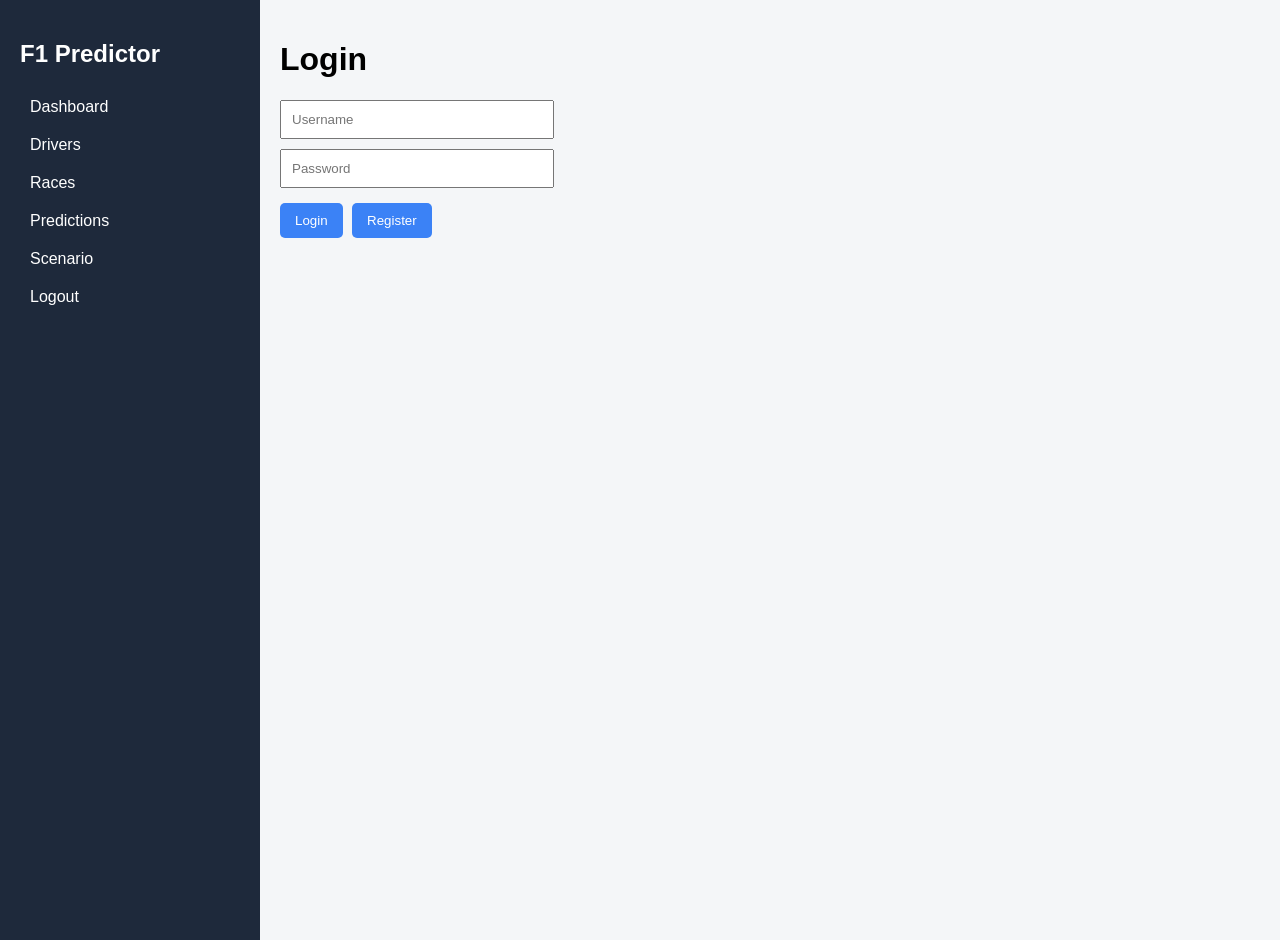
<file: backend-python/ui/index.html>
<!DOCTYPE html>
<html lang="en">
<head>
    <meta charset="UTF-8">
    <title>F1 Predictor System</title>
    <link rel="stylesheet" href="style.css">
</head>
<body>

<div class="container">

    <!-- Sidebar -->
    <div class="sidebar">
        <h2>F1 Predictor</h2>
        <ul>
            <li onclick="showPage('dashboard')">Dashboard</li>
            <li onclick="showPage('drivers')">Drivers</li>
            <li onclick="showPage('races')">Races</li>
            <li onclick="showPage('predictions')">Predictions</li>
            <li onclick="showPage('scenario')">Scenario</li>
            <li onclick="showPage('login')">Logout</li>
        </ul>
    </div>

    <!-- Content -->
    <div class="content">

        <!-- LOGIN -->
        <div id="login" class="page active">
            <h1>Login</h1>
            <input type="text" placeholder="Username">
            <input type="password" placeholder="Password">
            <button onclick="showPage('dashboard')">Login</button>
            <button>Register</button>
        </div>

        <!-- DASHBOARD -->
        <div id="dashboard" class="page">
            <h1>Dashboard</h1>
            <div class="cards">
                <div class="card">Drivers: 20</div>
                <div class="card">Constructors: 10</div>
                <div class="card">Races: 24</div>
                <div class="card">Circuits: 24</div>
            </div>

            <h2>Upcoming Races</h2>
            <table>
                <tr><th>Race</th><th>Date</th></tr>
                <tr><td>Monza</td><td>07-09-2025</td></tr>
                <tr><td>Silverstone</td><td>06-07-2025</td></tr>
            </table>
        </div>

        <!-- DRIVERS -->
        <div id="drivers" class="page">
            <h1>Drivers</h1>
            <button>Add Driver</button>
            <table>
                <tr>
                    <th>ID</th><th>Name</th><th>Nationality</th>
                </tr>
                <tr>
                    <td>1</td><td>Verstappen</td><td>NL</td>
                </tr>
                <tr>
                    <td>2</td><td>Leclerc</td><td>MC</td>
                </tr>
            </table>
        </div>

        <!-- RACES -->
        <div id="races" class="page">
            <h1>Races</h1>
            <button>Add Race</button>
            <table>
                <tr>
                    <th>ID</th><th>Name</th><th>Date</th>
                </tr>
                <tr>
                    <td>1</td><td>Monza</td><td>07-09-2025</td>
                </tr>
                <tr>
                    <td>2</td><td>Silverstone</td><td>06-07-2025</td>
                </tr>
            </table>
        </div>

        <!-- PREDICTIONS -->
        <div id="predictions" class="page">
            <h1>Predictions</h1>

            <button>Predict Championship</button>
            <button>Predict Race</button>

            <h2>Championship</h2>
            <table>
                <tr><th>Driver</th><th>Probability</th></tr>
                <tr><td>Verstappen</td><td>70%</td></tr>
                <tr><td>Leclerc</td><td>20%</td></tr>
            </table>
        </div>

        <!-- SCENARIO -->
        <div id="scenario" class="page">
            <h1>Scenario Simulator</h1>

            <input type="text" placeholder="Scenario Name">
            <input type="text" placeholder="Parameter">
            <input type="text" placeholder="New Value">

            <button>Add Change</button>
            <button>Recalculate</button>

            <h2>Results</h2>
            <p>Champion changes from Verstappen to Leclerc</p>
        </div>

    </div>
</div>

<script>
    function showPage(pageId) {
        document.querySelectorAll('.page').forEach(p => p.classList.remove('active'));
        document.getElementById(pageId).classList.add('active');
    }
</script>

</body>
</html>
</file>
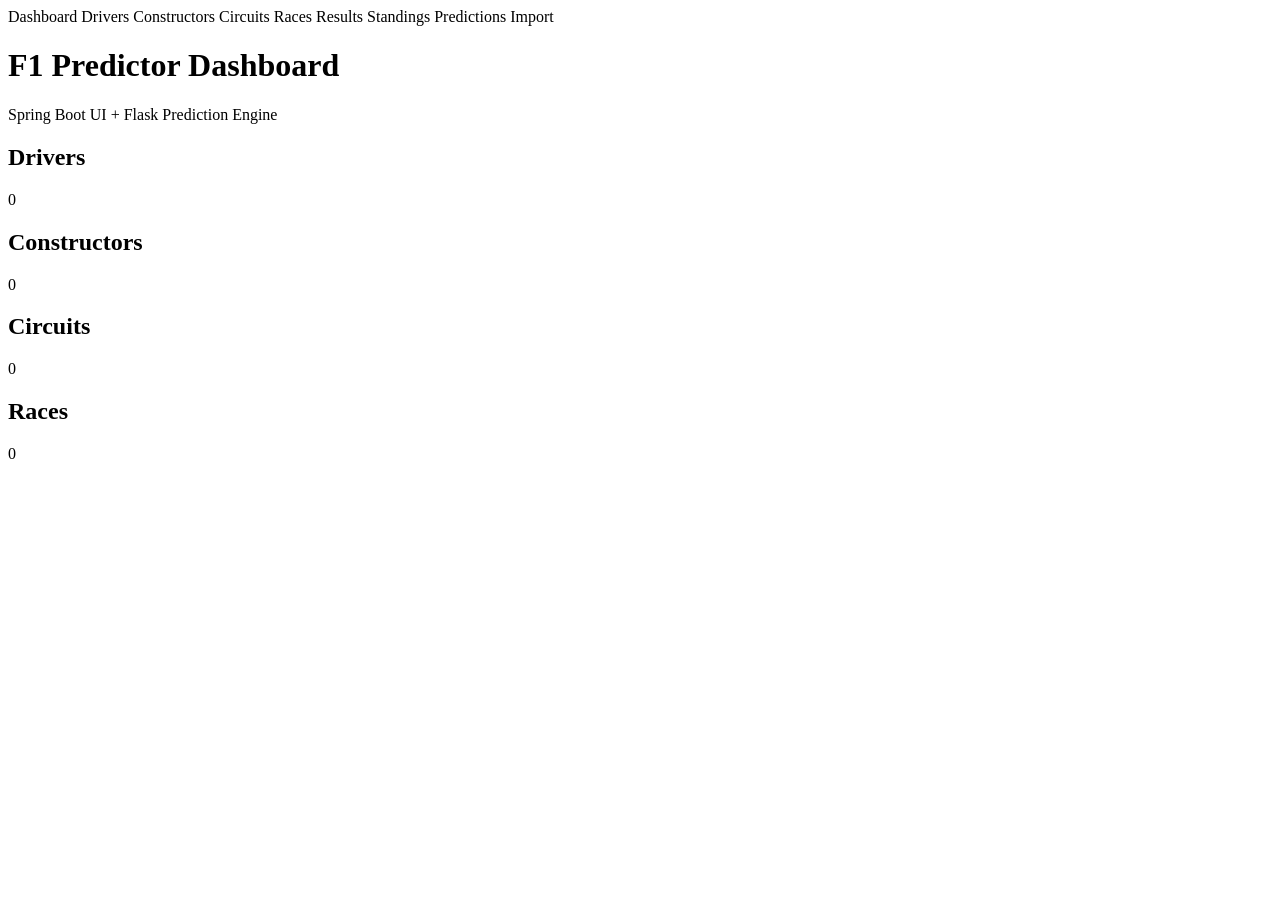
<file: frontend-java/frontend-java/src/main/resources/templates/index.html>
<!DOCTYPE html>
<html xmlns:th="http://www.thymeleaf.org">
<head>
    <title>F1 Predictor Dashboard</title>
    <link rel="stylesheet" th:href="@{/css/style.css}">
</head>
<body>
<div class="navbar">
    <a th:href="@{/}">Dashboard</a>
    <a th:href="@{/drivers}">Drivers</a>
    <a th:href="@{/constructors}">Constructors</a>
    <a th:href="@{/circuits}">Circuits</a>
    <a th:href="@{/races}">Races</a>
    <a th:href="@{/results}">Results</a>
    <a th:href="@{/standings}">Standings</a>
    <a th:href="@{/predictions}">Predictions</a>
    <a th:href="@{/import}">Import</a>
</div>

<div class="container">
    <h1>F1 Predictor Dashboard</h1>
    <p class="small-text">Spring Boot UI + Flask Prediction Engine</p>

    <div class="cards">
        <div class="card">
            <h2>Drivers</h2>
            <p th:text="${driverCount}">0</p>
        </div>
        <div class="card">
            <h2>Constructors</h2>
            <p th:text="${constructorCount}">0</p>
        </div>
        <div class="card">
            <h2>Circuits</h2>
            <p th:text="${circuitCount}">0</p>
        </div>
        <div class="card">
            <h2>Races</h2>
            <p th:text="${raceCount}">0</p>
        </div>
    </div>
</div>
</body>
</html>
</file>
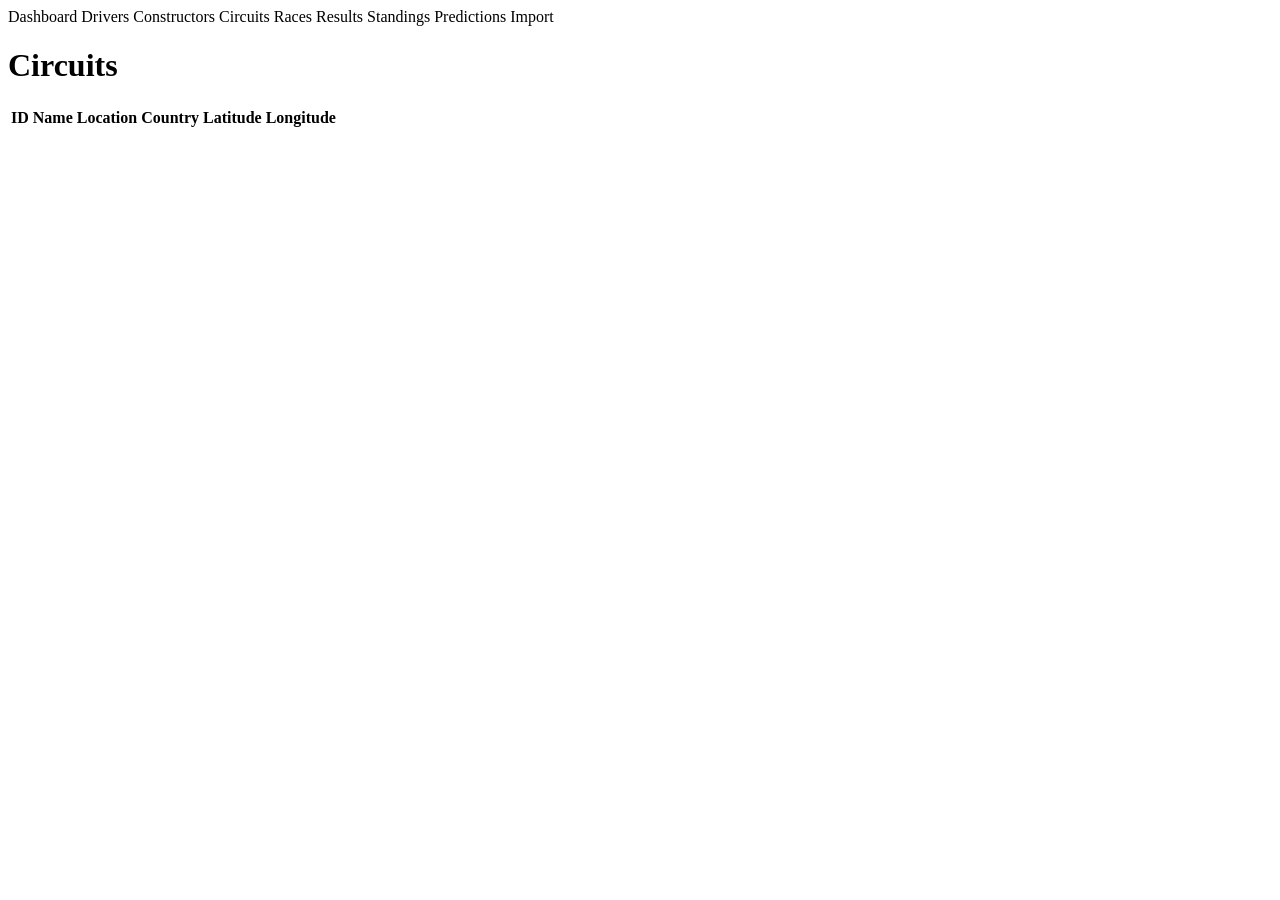
<file: frontend-java/frontend-java/src/main/resources/templates/circuits.html>
<!DOCTYPE html>
<html xmlns:th="http://www.thymeleaf.org">
<head>
    <title>Circuits</title>
    <link rel="stylesheet" th:href="@{/css/style.css}">
</head>
<body>
<div class="navbar">
    <a th:href="@{/}">Dashboard</a>
    <a th:href="@{/drivers}">Drivers</a>
    <a th:href="@{/constructors}">Constructors</a>
    <a th:href="@{/circuits}">Circuits</a>
    <a th:href="@{/races}">Races</a>
    <a th:href="@{/results}">Results</a>
    <a th:href="@{/standings}">Standings</a>
    <a th:href="@{/predictions}">Predictions</a>
    <a th:href="@{/import}">Import</a>
</div>

<div class="container">
    <h1>Circuits</h1>

    <table>
        <thead>
        <tr>
            <th>ID</th>
            <th>Name</th>
            <th>Location</th>
            <th>Country</th>
            <th>Latitude</th>
            <th>Longitude</th>
        </tr>
        </thead>
        <tbody>
        <tr th:each="circuit : ${circuits}">
            <td th:text="${circuit.circuit_id}"></td>
            <td th:text="${circuit.name}"></td>
            <td th:text="${circuit.location}"></td>
            <td th:text="${circuit.country}"></td>
            <td th:text="${circuit.lat}"></td>
            <td th:text="${circuit.lng}"></td>
        </tr>
        </tbody>
    </table>
</div>
</body>
</html>
</file>
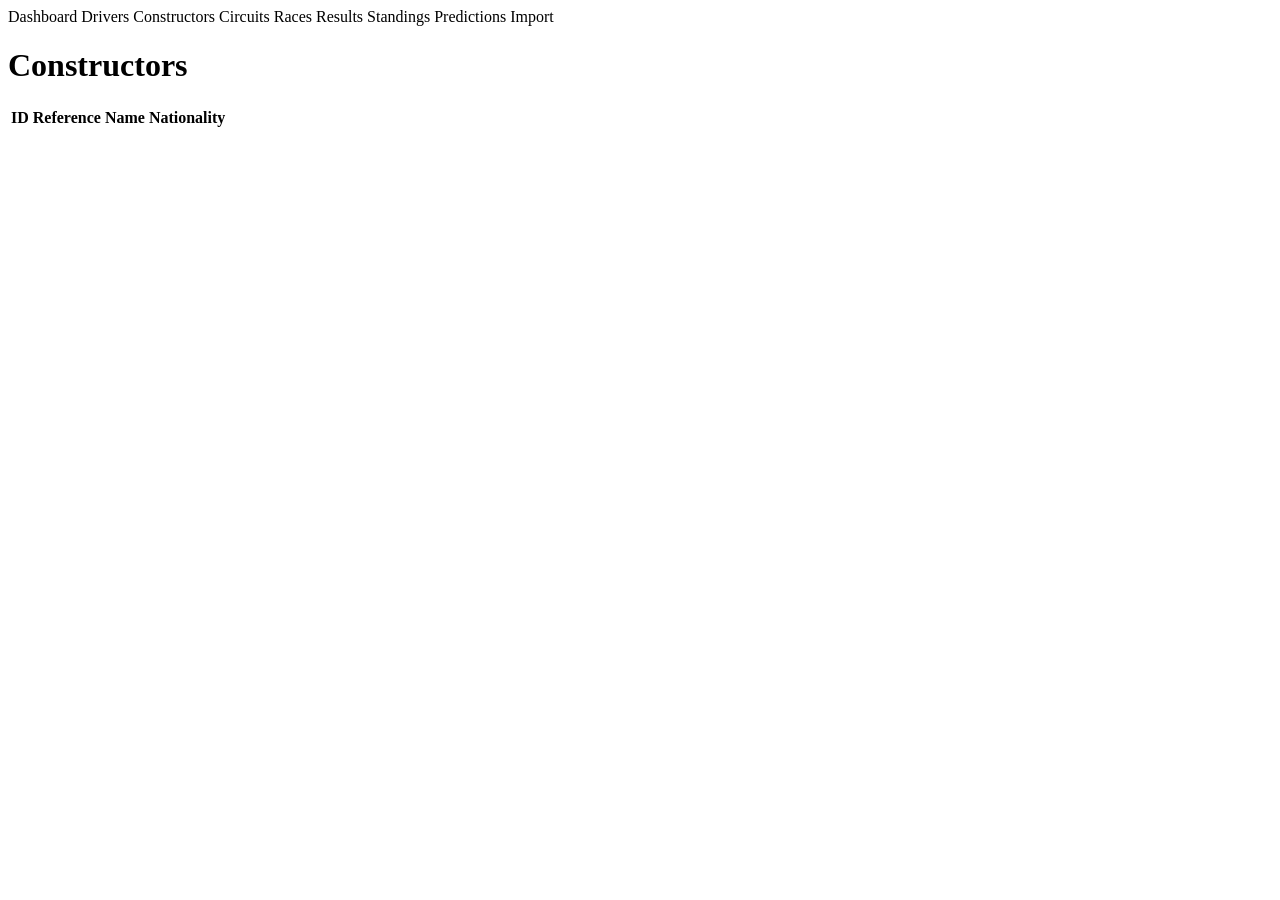
<file: frontend-java/frontend-java/src/main/resources/templates/constructors.html>
<!DOCTYPE html>
<html xmlns:th="http://www.thymeleaf.org">
<head>
    <title>Constructors</title>
    <link rel="stylesheet" th:href="@{/css/style.css}">
</head>
<body>
<div class="navbar">
    <a th:href="@{/}">Dashboard</a>
    <a th:href="@{/drivers}">Drivers</a>
    <a th:href="@{/constructors}">Constructors</a>
    <a th:href="@{/circuits}">Circuits</a>
    <a th:href="@{/races}">Races</a>
    <a th:href="@{/results}">Results</a>
    <a th:href="@{/standings}">Standings</a>
    <a th:href="@{/predictions}">Predictions</a>
    <a th:href="@{/import}">Import</a>
</div>

<div class="container">
    <h1>Constructors</h1>

    <table>
        <thead>
        <tr>
            <th>ID</th>
            <th>Reference</th>
            <th>Name</th>
            <th>Nationality</th>
        </tr>
        </thead>
        <tbody>
        <tr th:each="constructor : ${constructors}">
            <td th:text="${constructor.constructor_id}"></td>
            <td th:text="${constructor.constructor_ref}"></td>
            <td th:text="${constructor.name}"></td>
            <td th:text="${constructor.nationality}"></td>
        </tr>
        </tbody>
    </table>
</div>
</body>
</html>
</file>
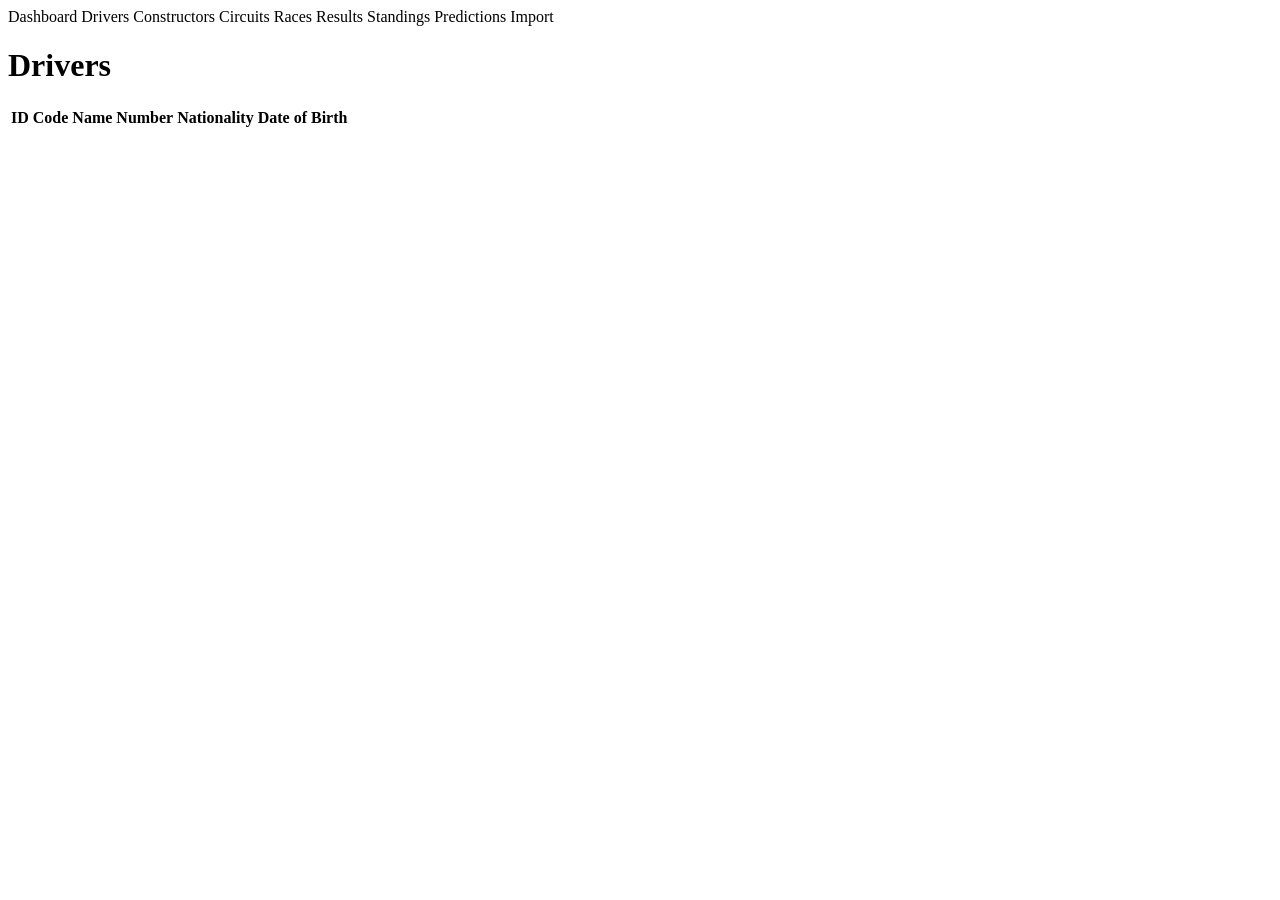
<file: frontend-java/frontend-java/src/main/resources/templates/drivers.html>
<!DOCTYPE html>
<html xmlns:th="http://www.thymeleaf.org">
<head>
    <title>Drivers</title>
    <link rel="stylesheet" th:href="@{/css/style.css}">
</head>
<body>
<div class="navbar">
    <a th:href="@{/}">Dashboard</a>
    <a th:href="@{/drivers}">Drivers</a>
    <a th:href="@{/constructors}">Constructors</a>
    <a th:href="@{/circuits}">Circuits</a>
    <a th:href="@{/races}">Races</a>
    <a th:href="@{/results}">Results</a>
    <a th:href="@{/standings}">Standings</a>
    <a th:href="@{/predictions}">Predictions</a>
    <a th:href="@{/import}">Import</a>
</div>

<div class="container">
    <h1>Drivers</h1>

    <table>
        <thead>
        <tr>
            <th>ID</th>
            <th>Code</th>
            <th>Name</th>
            <th>Number</th>
            <th>Nationality</th>
            <th>Date of Birth</th>
        </tr>
        </thead>
        <tbody>
        <tr th:each="driver : ${drivers}">
            <td th:text="${driver.driver_id}"></td>
            <td th:text="${driver.code}"></td>
            <td th:text="${driver.fullName}"></td>
            <td th:text="${driver.number}"></td>
            <td th:text="${driver.nationality}"></td>
            <td th:text="${driver.dob}"></td>
        </tr>
        </tbody>
    </table>
</div>
</body>
</html>
</file>
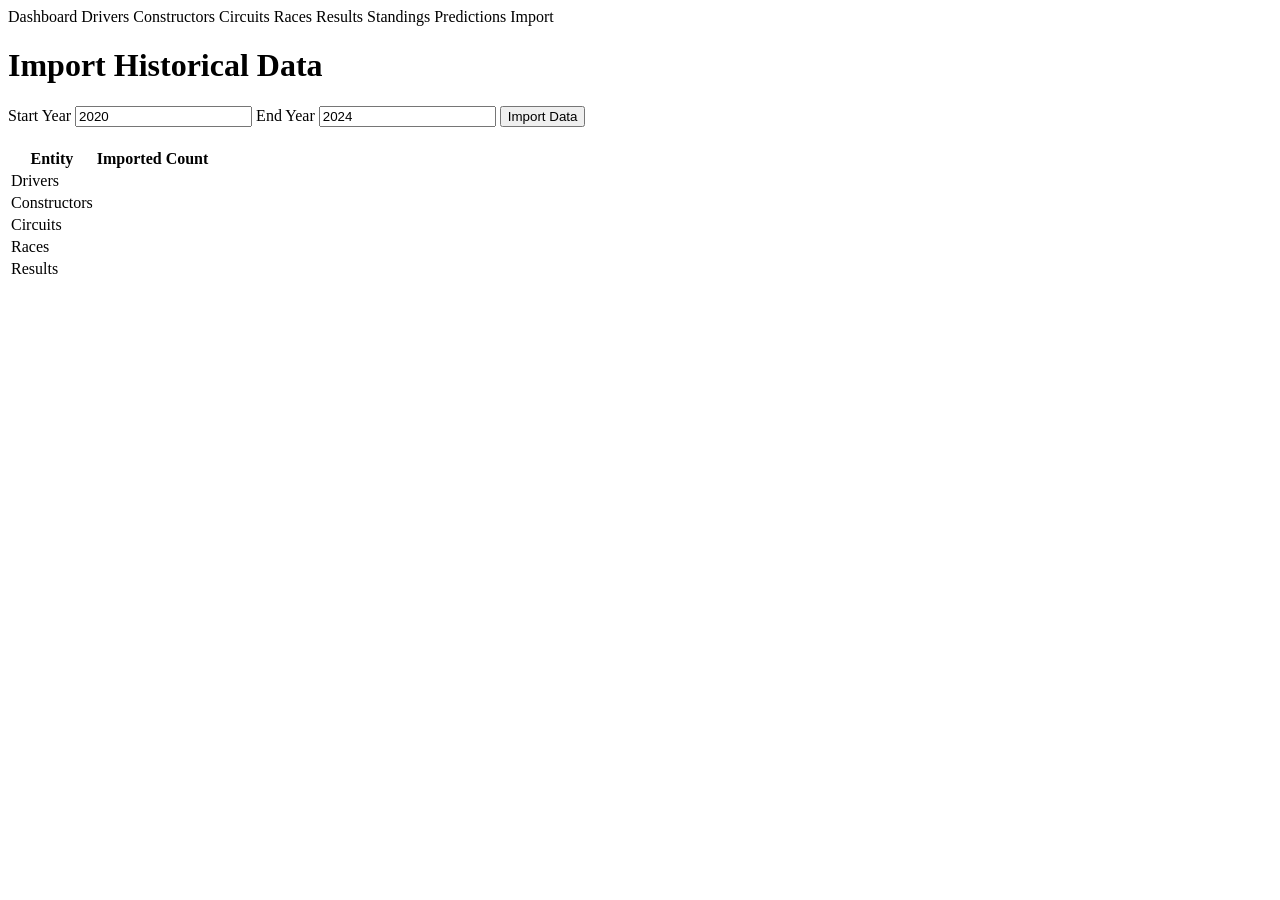
<file: frontend-java/frontend-java/src/main/resources/templates/import.html>
<!DOCTYPE html>
<html xmlns:th="http://www.thymeleaf.org">
<head>
    <title>Import Historical Data</title>
    <link rel="stylesheet" th:href="@{/css/style.css}">
</head>
<body>
<div class="navbar">
    <a th:href="@{/}">Dashboard</a>
    <a th:href="@{/drivers}">Drivers</a>
    <a th:href="@{/constructors}">Constructors</a>
    <a th:href="@{/circuits}">Circuits</a>
    <a th:href="@{/races}">Races</a>
    <a th:href="@{/results}">Results</a>
    <a th:href="@{/standings}">Standings</a>
    <a th:href="@{/predictions}">Predictions</a>
    <a th:href="@{/import}">Import</a>
</div>

<div class="container">
    <h1>Import Historical Data</h1>

    <form method="post" th:action="@{/import}">
        <label for="startYear">Start Year</label>
        <input type="number" id="startYear" name="startYear" value="2020" required>

        <label for="endYear">End Year</label>
        <input type="number" id="endYear" name="endYear" value="2024" required>

        <button type="submit">Import Data</button>
    </form>

    <div class="section" th:if="${importResponse != null}">
        <h2 th:text="${importResponse.message}"></h2>

        <table>
            <thead>
            <tr>
                <th>Entity</th>
                <th>Imported Count</th>
            </tr>
            </thead>
            <tbody>
            <tr>
                <td>Drivers</td>
                <td th:text="${importResponse.summary['drivers']}"></td>
            </tr>
            <tr>
                <td>Constructors</td>
                <td th:text="${importResponse.summary['constructors']}"></td>
            </tr>
            <tr>
                <td>Circuits</td>
                <td th:text="${importResponse.summary['circuits']}"></td>
            </tr>
            <tr>
                <td>Races</td>
                <td th:text="${importResponse.summary['races']}"></td>
            </tr>
            <tr>
                <td>Results</td>
                <td th:text="${importResponse.summary['results']}"></td>
            </tr>
            </tbody>
        </table>
    </div>
</div>
</body>
</html>
</file>
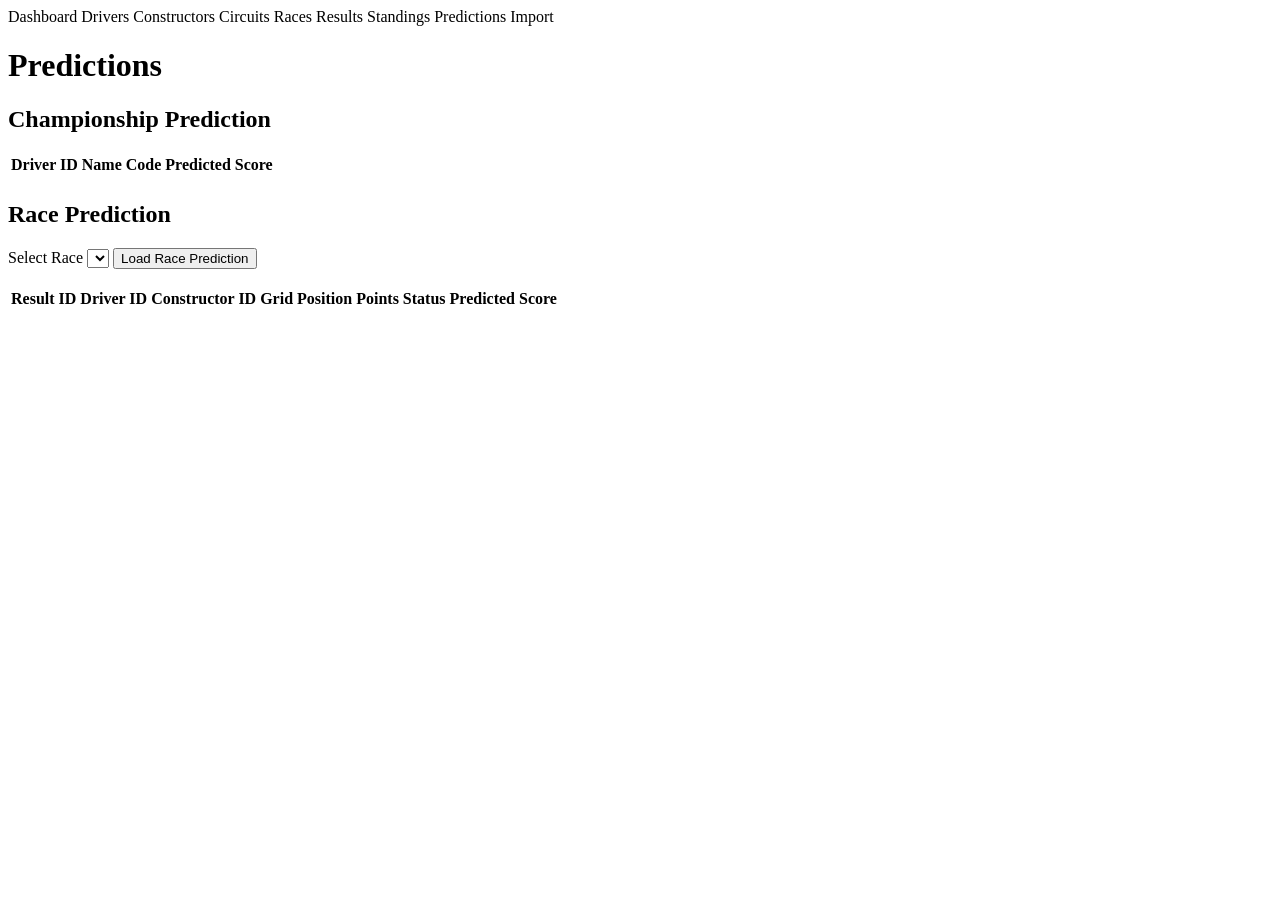
<file: frontend-java/frontend-java/src/main/resources/templates/predictions.html>
<!DOCTYPE html>
<html xmlns:th="http://www.thymeleaf.org">
<head>
    <title>Predictions</title>
    <link rel="stylesheet" th:href="@{/css/style.css}">
</head>
<body>
<div class="navbar">
    <a th:href="@{/}">Dashboard</a>
    <a th:href="@{/drivers}">Drivers</a>
    <a th:href="@{/constructors}">Constructors</a>
    <a th:href="@{/circuits}">Circuits</a>
    <a th:href="@{/races}">Races</a>
    <a th:href="@{/results}">Results</a>
    <a th:href="@{/standings}">Standings</a>
    <a th:href="@{/predictions}">Predictions</a>
    <a th:href="@{/import}">Import</a>
</div>

<div class="container">
    <h1>Predictions</h1>

    <div class="section">
        <h2>Championship Prediction</h2>
        <table>
            <thead>
            <tr>
                <th>Driver ID</th>
                <th>Name</th>
                <th>Code</th>
                <th>Predicted Score</th>
            </tr>
            </thead>
            <tbody>
            <tr th:each="prediction : ${championPredictions}">
                <td th:text="${prediction.driver_id}"></td>
                <td th:text="${prediction.name}"></td>
                <td th:text="${prediction.code}"></td>
                <td th:text="${prediction.predicted_score}"></td>
            </tr>
            </tbody>
        </table>
    </div>

    <div class="section">
        <h2>Race Prediction</h2>

        <form method="get" th:action="@{/predictions}">
            <label for="raceId">Select Race</label>
            <select id="raceId" name="raceId">
                <option th:each="race : ${races}"
                        th:value="${race.race_id}"
                        th:text="${race.race_name + ' (' + race.season_year + ' - Round ' + race.round + ')'}">
                </option>
            </select>
            <button type="submit">Load Race Prediction</button>
        </form>

        <div th:if="${racePredictions != null}">
            <h3 th:text="'Race Prediction for race ID: ' + ${selectedRaceId}"></h3>
            <table>
                <thead>
                <tr>
                    <th>Result ID</th>
                    <th>Driver ID</th>
                    <th>Constructor ID</th>
                    <th>Grid</th>
                    <th>Position</th>
                    <th>Points</th>
                    <th>Status</th>
                    <th>Predicted Score</th>
                </tr>
                </thead>
                <tbody>
                <tr th:each="prediction : ${racePredictions}">
                    <td th:text="${prediction.result_id}"></td>
                    <td th:text="${prediction.driver_id}"></td>
                    <td th:text="${prediction.constructor_id}"></td>
                    <td th:text="${prediction.grid}"></td>
                    <td th:text="${prediction.position}"></td>
                    <td th:text="${prediction.points}"></td>
                    <td th:text="${prediction.status}"></td>
                    <td th:text="${prediction.predicted_score}"></td>
                </tr>
                </tbody>
            </table>
        </div>
    </div>
</div>
</body>
</html>
</file>
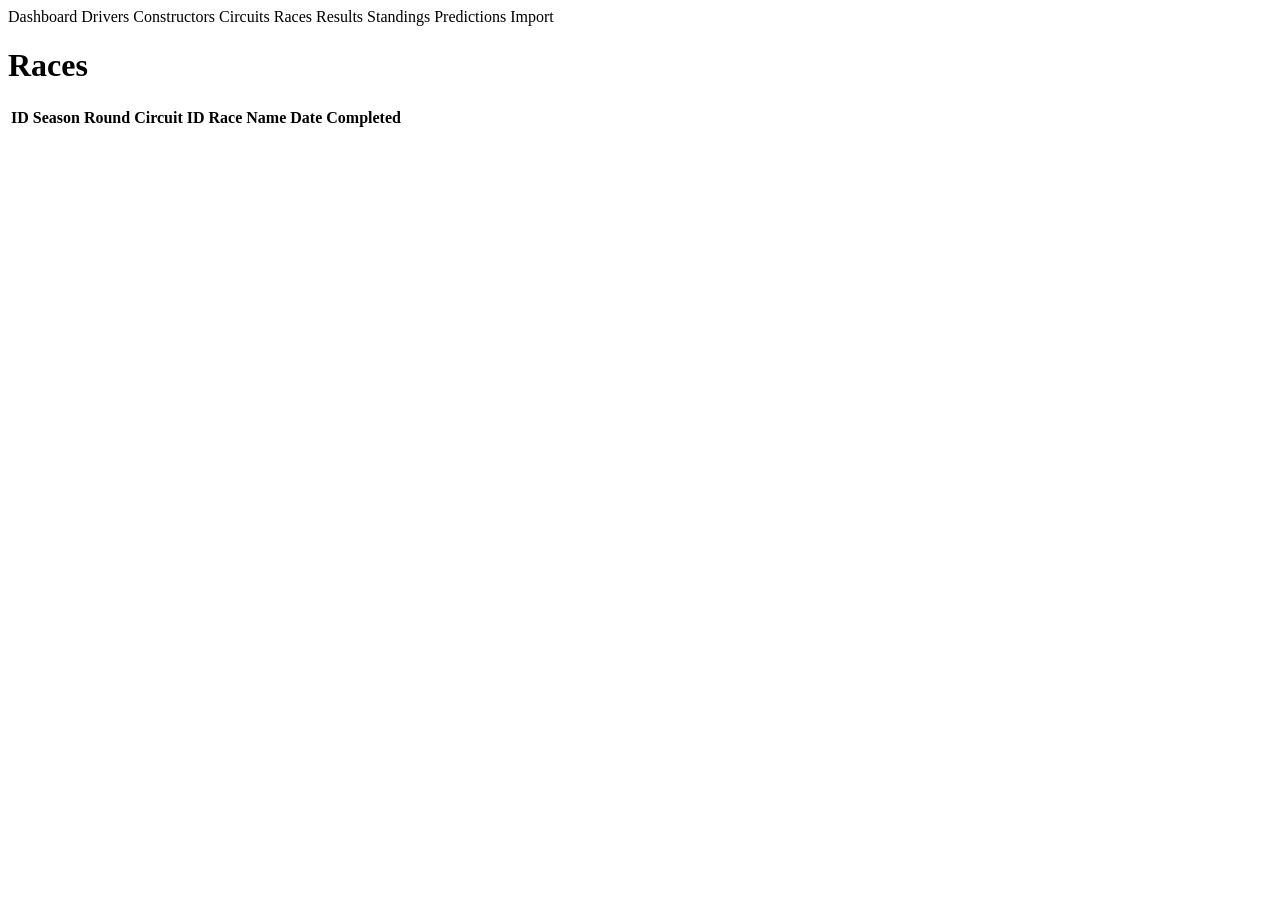
<file: frontend-java/frontend-java/src/main/resources/templates/races.html>
<!DOCTYPE html>
<html xmlns:th="http://www.thymeleaf.org">
<head>
    <title>Races</title>
    <link rel="stylesheet" th:href="@{/css/style.css}">
</head>
<body>
<div class="navbar">
    <a th:href="@{/}">Dashboard</a>
    <a th:href="@{/drivers}">Drivers</a>
    <a th:href="@{/constructors}">Constructors</a>
    <a th:href="@{/circuits}">Circuits</a>
    <a th:href="@{/races}">Races</a>
    <a th:href="@{/results}">Results</a>
    <a th:href="@{/standings}">Standings</a>
    <a th:href="@{/predictions}">Predictions</a>
    <a th:href="@{/import}">Import</a>
</div>

<div class="container">
    <h1>Races</h1>

    <table>
        <thead>
        <tr>
            <th>ID</th>
            <th>Season</th>
            <th>Round</th>
            <th>Circuit ID</th>
            <th>Race Name</th>
            <th>Date</th>
            <th>Completed</th>
        </tr>
        </thead>
        <tbody>
        <tr th:each="race : ${races}">
            <td th:text="${race.race_id}"></td>
            <td th:text="${race.season_year}"></td>
            <td th:text="${race.round}"></td>
            <td th:text="${race.circuit_id}"></td>
            <td th:text="${race.race_name}"></td>
            <td th:text="${race.date}"></td>
            <td th:text="${race.is_completed}"></td>
        </tr>
        </tbody>
    </table>
</div>
</body>
</html>
</file>
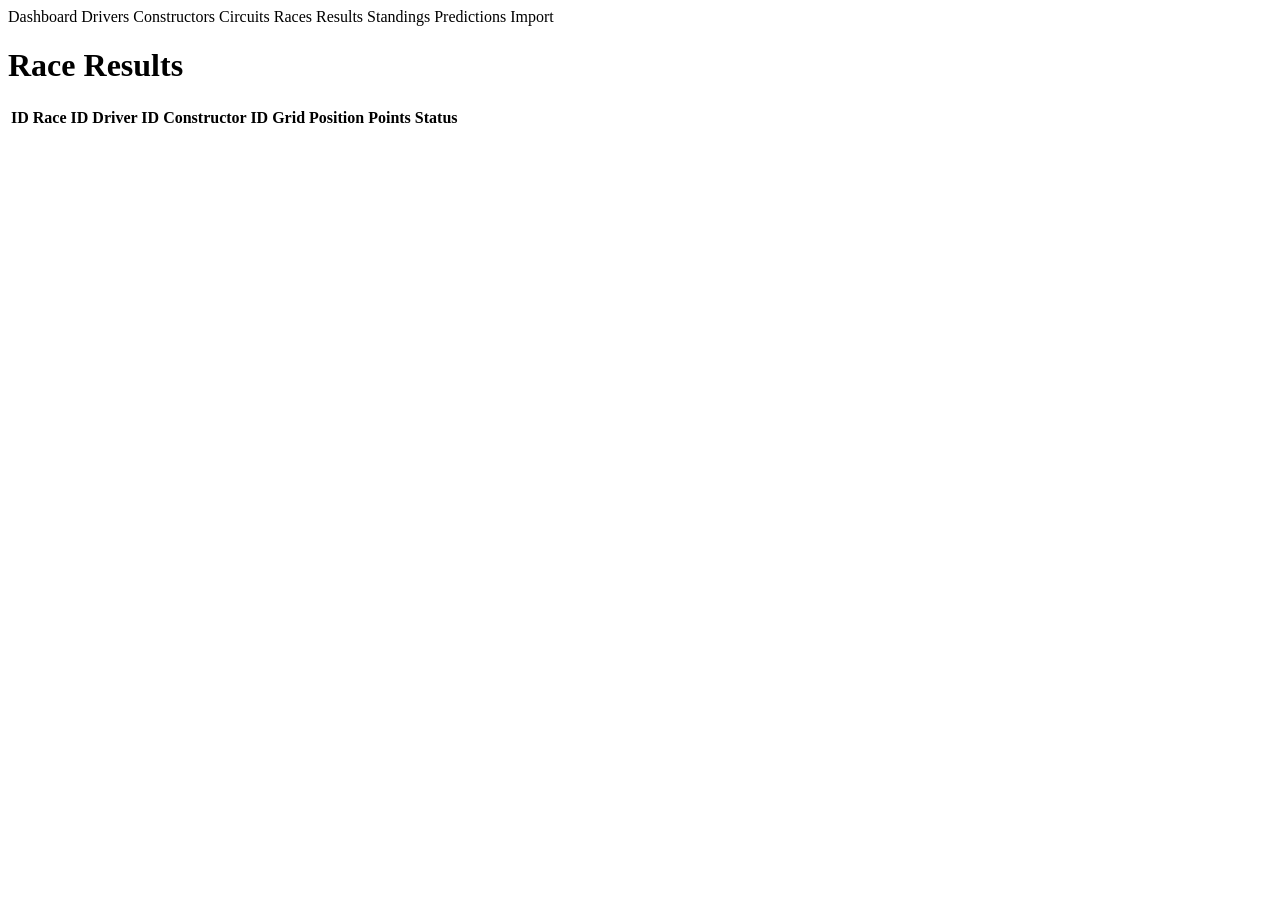
<file: frontend-java/frontend-java/src/main/resources/templates/results.html>
<!DOCTYPE html>
<html xmlns:th="http://www.thymeleaf.org">
<head>
  <title>Results</title>
  <link rel="stylesheet" th:href="@{/css/style.css}">
</head>
<body>
<div class="navbar">
  <a th:href="@{/}">Dashboard</a>
  <a th:href="@{/drivers}">Drivers</a>
  <a th:href="@{/constructors}">Constructors</a>
  <a th:href="@{/circuits}">Circuits</a>
  <a th:href="@{/races}">Races</a>
  <a th:href="@{/results}">Results</a>
  <a th:href="@{/standings}">Standings</a>
  <a th:href="@{/predictions}">Predictions</a>
  <a th:href="@{/import}">Import</a>
</div>

<div class="container">
  <h1>Race Results</h1>

  <table>
    <thead>
    <tr>
      <th>ID</th>
      <th>Race ID</th>
      <th>Driver ID</th>
      <th>Constructor ID</th>
      <th>Grid</th>
      <th>Position</th>
      <th>Points</th>
      <th>Status</th>
    </tr>
    </thead>
    <tbody>
    <tr th:each="result : ${results}">
      <td th:text="${result.result_id}"></td>
      <td th:text="${result.race_id}"></td>
      <td th:text="${result.driver_id}"></td>
      <td th:text="${result.constructor_id}"></td>
      <td th:text="${result.grid}"></td>
      <td th:text="${result.position}"></td>
      <td th:text="${result.points}"></td>
      <td th:text="${result.status}"></td>
    </tr>
    </tbody>
  </table>
</div>
</body>
</html>
</file>
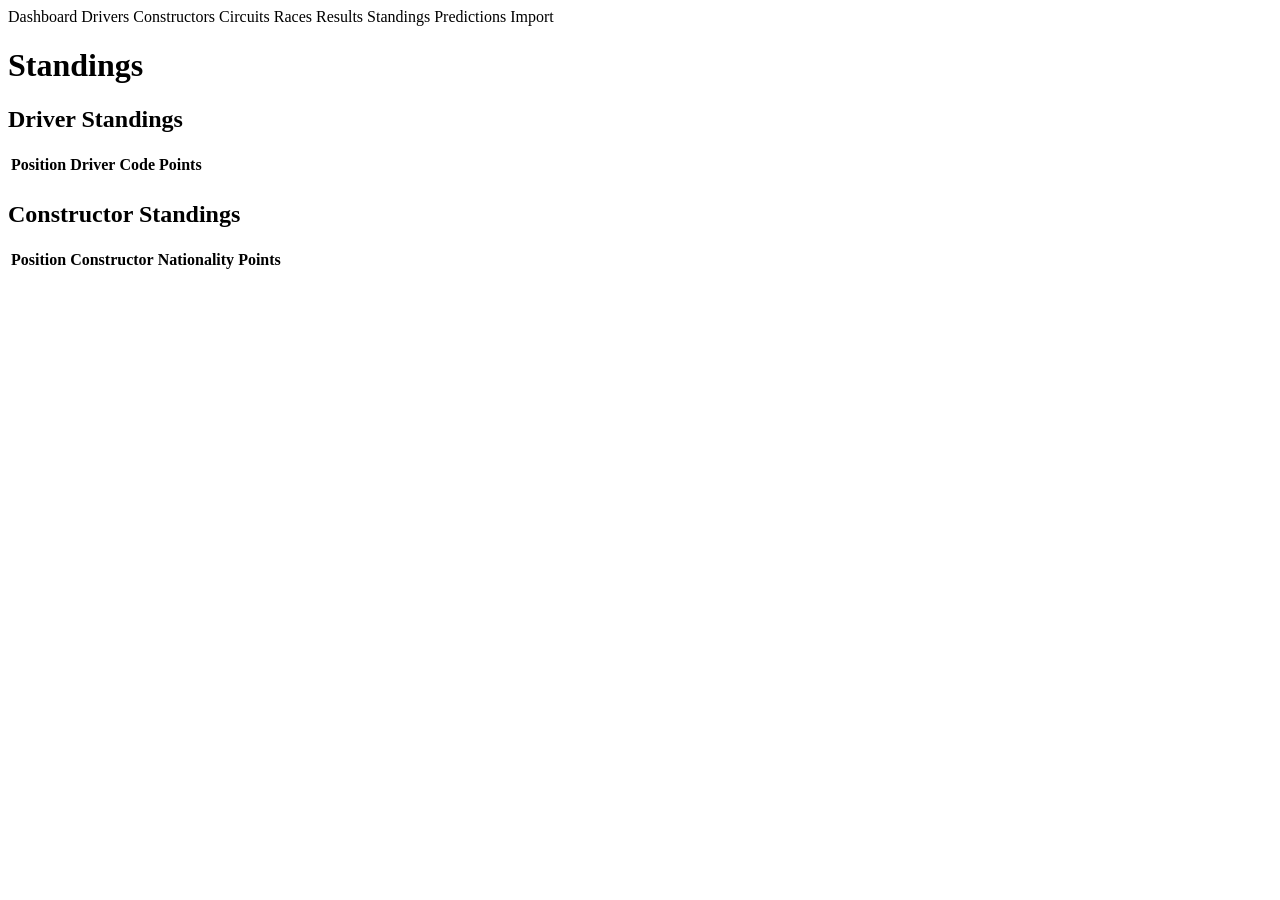
<file: frontend-java/frontend-java/src/main/resources/templates/standings.html>
<!DOCTYPE html>
<html xmlns:th="http://www.thymeleaf.org">
<head>
    <title>Standings</title>
    <link rel="stylesheet" th:href="@{/css/style.css}">
</head>
<body>
<div class="navbar">
    <a th:href="@{/}">Dashboard</a>
    <a th:href="@{/drivers}">Drivers</a>
    <a th:href="@{/constructors}">Constructors</a>
    <a th:href="@{/circuits}">Circuits</a>
    <a th:href="@{/races}">Races</a>
    <a th:href="@{/results}">Results</a>
    <a th:href="@{/standings}">Standings</a>
    <a th:href="@{/predictions}">Predictions</a>
    <a th:href="@{/import}">Import</a>
</div>

<div class="container">
    <h1>Standings</h1>

    <div class="section">
        <h2>Driver Standings</h2>
        <table>
            <thead>
            <tr>
                <th>Position</th>
                <th>Driver</th>
                <th>Code</th>
                <th>Points</th>
            </tr>
            </thead>
            <tbody>
            <tr th:each="driver : ${driverStandings}">
                <td th:text="${driver.position}"></td>
                <td th:text="${driver.driver_name}"></td>
                <td th:text="${driver.code}"></td>
                <td th:text="${driver.points}"></td>
            </tr>
            </tbody>
        </table>
    </div>

    <div class="section">
        <h2>Constructor Standings</h2>
        <table>
            <thead>
            <tr>
                <th>Position</th>
                <th>Constructor</th>
                <th>Nationality</th>
                <th>Points</th>
            </tr>
            </thead>
            <tbody>
            <tr th:each="constructor : ${constructorStandings}">
                <td th:text="${constructor.position}"></td>
                <td th:text="${constructor.constructor_name}"></td>
                <td th:text="${constructor.nationality}"></td>
                <td th:text="${constructor.points}"></td>
            </tr>
            </tbody>
        </table>
    </div>
</div>
</body>
</html>
</file>
<file: backend-python/ui/style.css>
body {
    margin: 0;
    font-family: Arial, sans-serif;
    background: #f4f6f8;
}

.container {
    display: flex;
}

/* SIDEBAR */
.sidebar {
    width: 220px;
    background: #1e293b;
    color: white;
    height: 100vh;
    padding: 20px;
}

.sidebar h2 {
    margin-bottom: 20px;
}

.sidebar ul {
    list-style: none;
    padding: 0;
}

.sidebar li {
    padding: 10px;
    cursor: pointer;
}

.sidebar li:hover {
    background: #334155;
}

/* CONTENT */
.content {
    flex: 1;
    padding: 20px;
}

.page {
    display: none;
}

.page.active {
    display: block;
}

/* CARDS */
.cards {
    display: flex;
    gap: 15px;
}

.card {
    background: white;
    padding: 20px;
    border-radius: 8px;
    flex: 1;
    box-shadow: 0 2px 5px rgba(0,0,0,0.1);
}

/* TABLE */
table {
    width: 100%;
    margin-top: 10px;
    border-collapse: collapse;
    background: white;
}

th, td {
    padding: 10px;
    border-bottom: 1px solid #ddd;
}

th {
    background: #e2e8f0;
}

/* BUTTON */
button {
    padding: 10px 15px;
    margin: 5px 5px 10px 0;
    border: none;
    background: #3b82f6;
    color: white;
    cursor: pointer;
    border-radius: 5px;
}

button:hover {
    background: #2563eb;
}

/* INPUT */
input {
    display: block;
    margin: 10px 0;
    padding: 10px;
    width: 250px;
}
</file>
